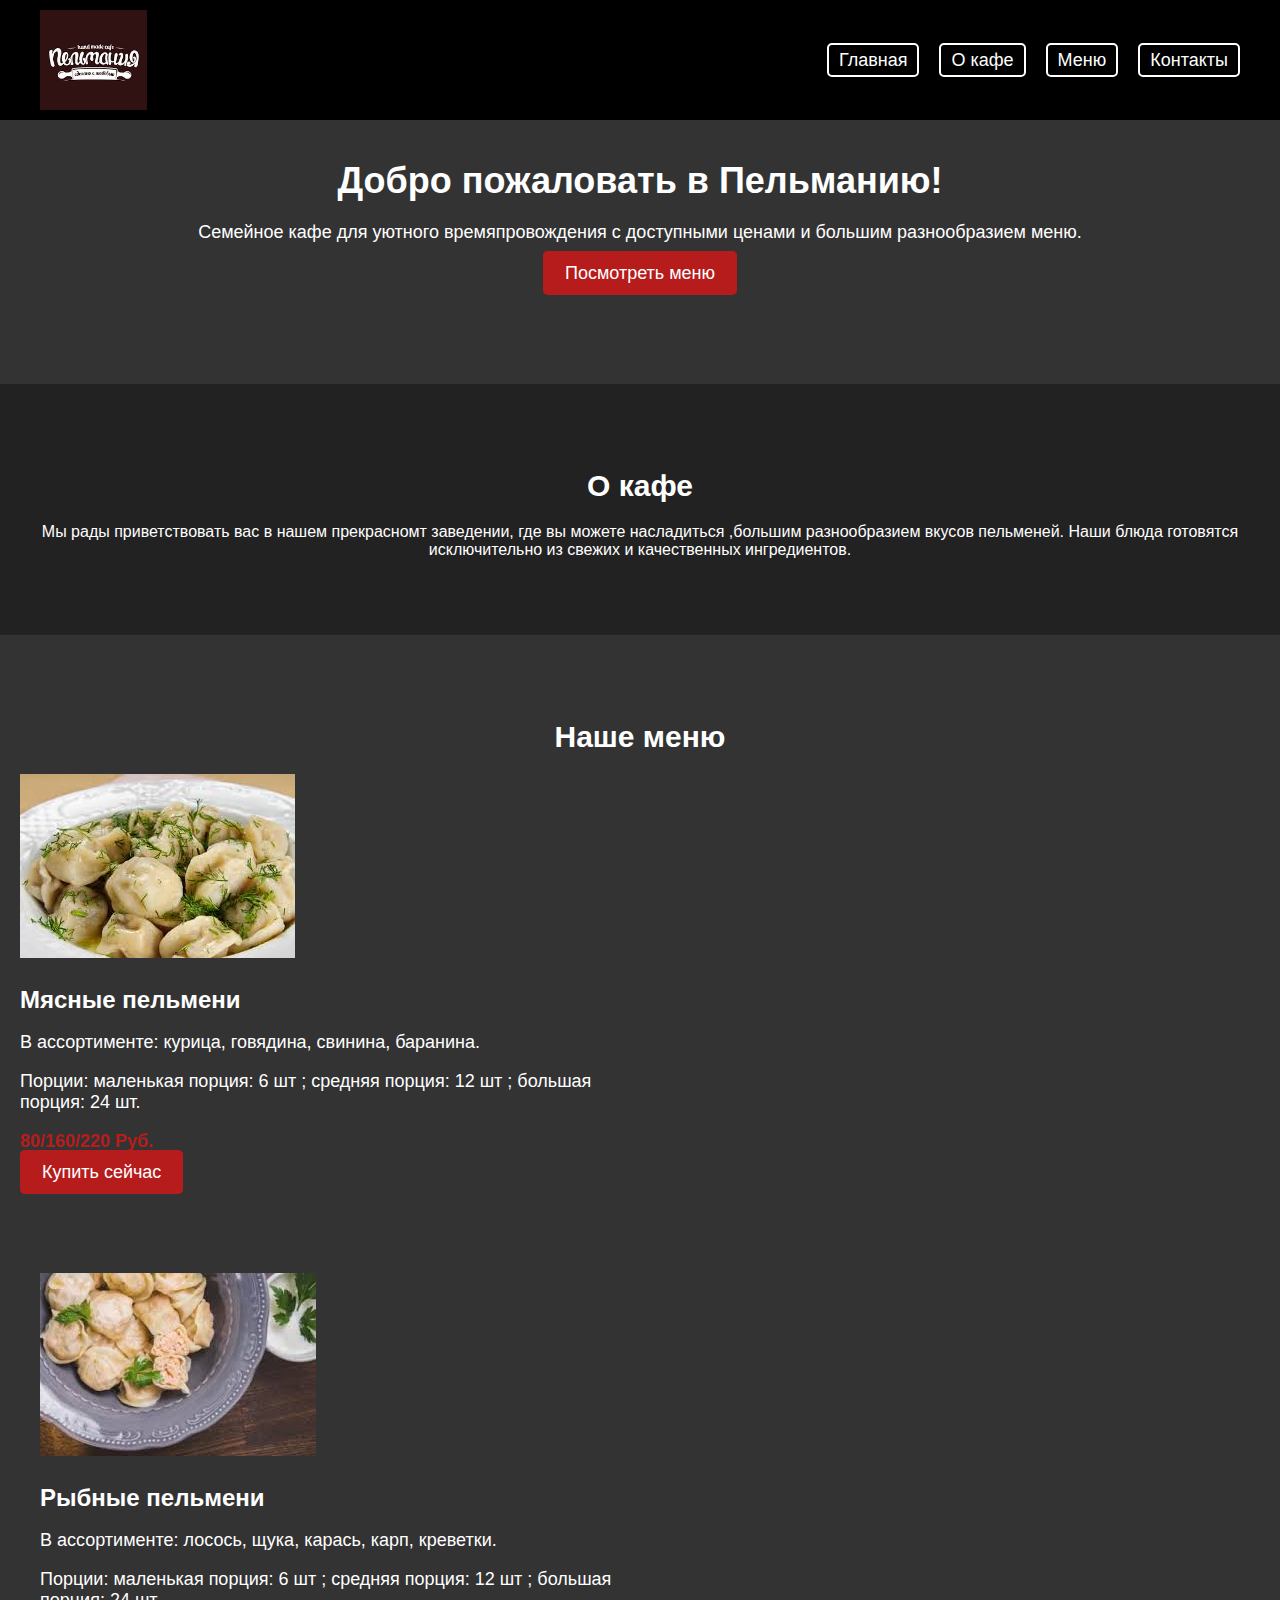
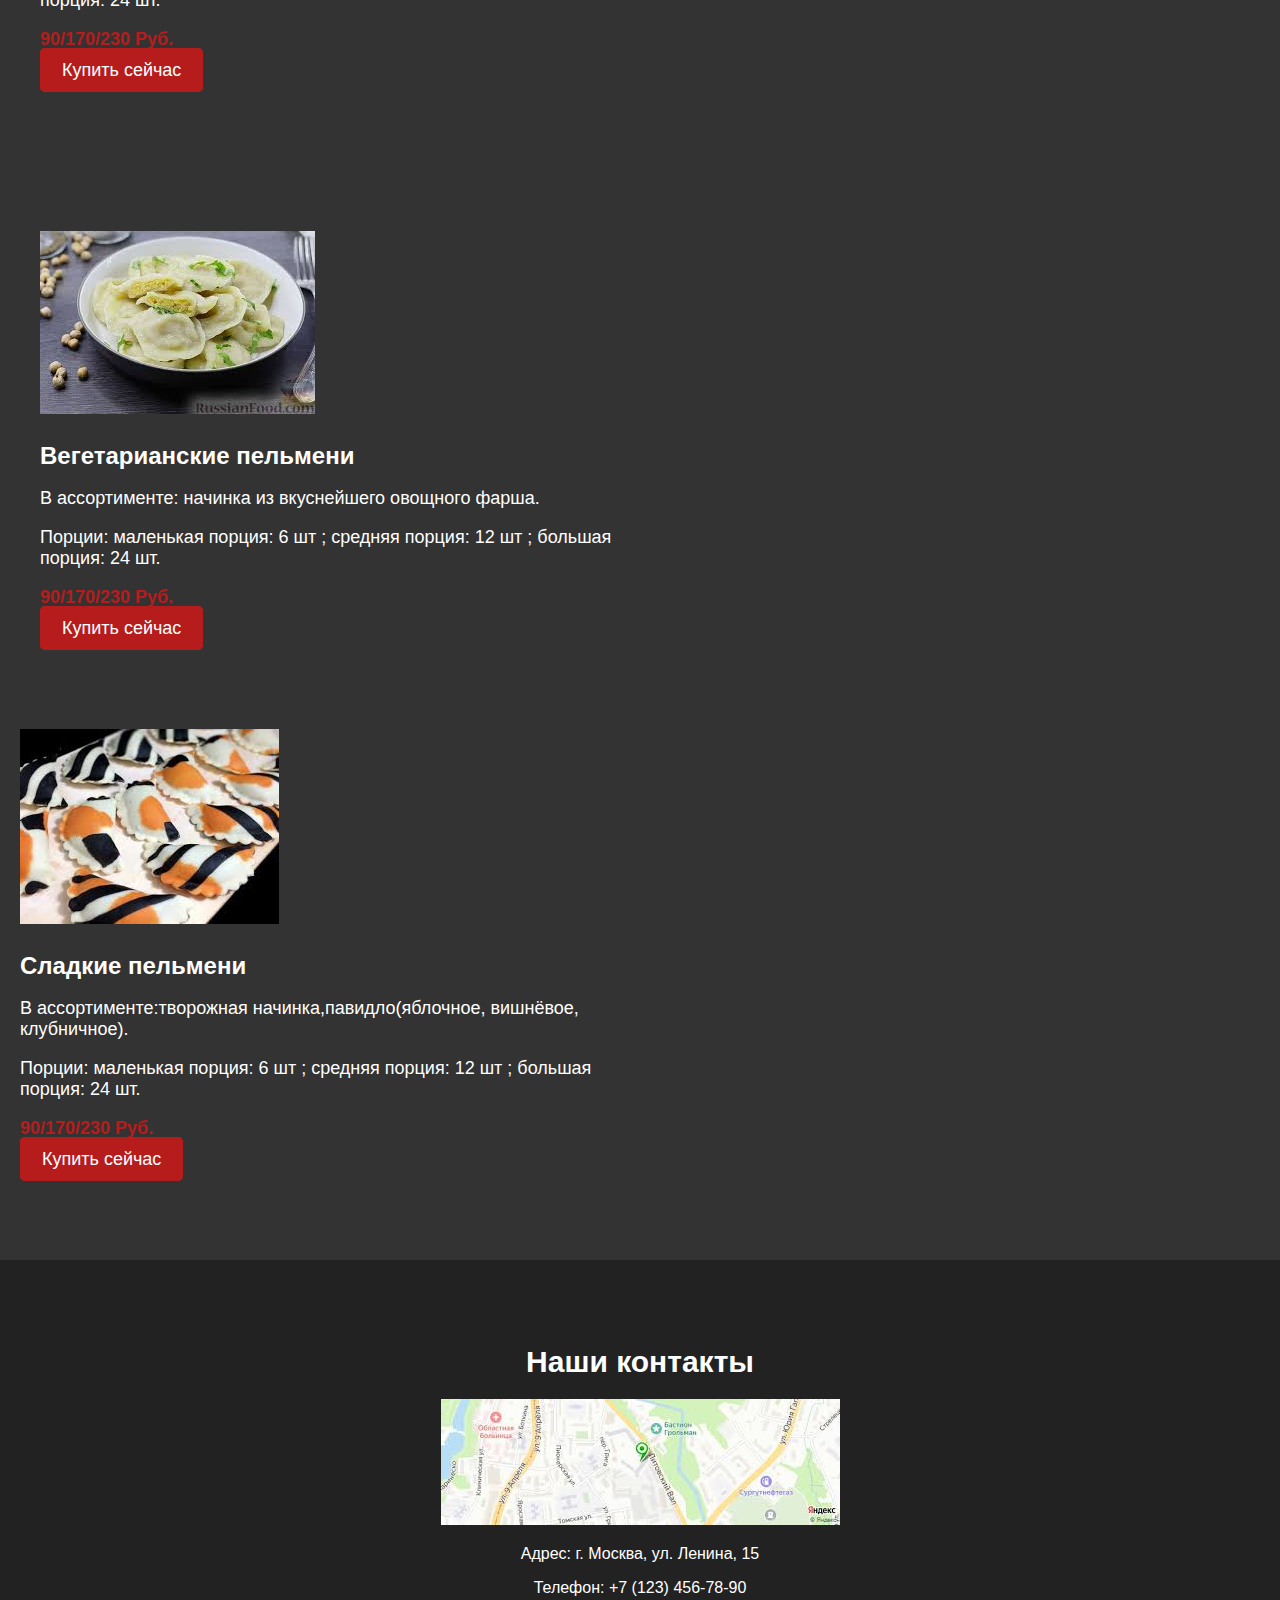
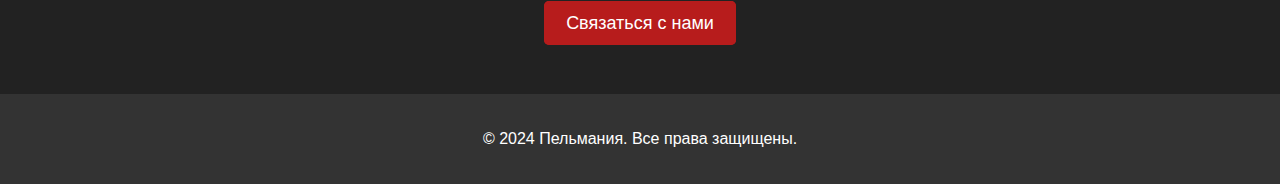
<file: index.html>
<!DOCTYPE html>
<html lang="ru">
<head>
    <meta charset="UTF-8">
    <meta http-equiv="X-UA-Compatible" content="IE=edge">
    <meta name="viewport" content="width=device-width, initial-scale=1.0">
    <title>Пельмания</title>
    <link rel="stylesheet" href="styles.css">
</head>
<body>
    <!-- Навигационная панель -->
    <nav class="navbar">
        <div class="container">
            <a class="navbar-brand" href="#home">
                <img src="img/logo.jpg" alt="Логотип Пельмания">
            </a>
            <ul class="nav-links">
                <li><a href="#home">Главная</a></li>
                <li><a href="#about">О кафе</a></li>
                <li><a href="#menu">Меню</a></li>
                <li><a href="#contact">Контакты</a></li>
            </ul>
        </div>
    </nav>

    <!-- Главная страница -->
    <header id="home" class="hero">
        <div class="hero-content">
            <h1>Добро пожаловать в Пельманию!</h1>
            <p>Семейное кафе для уютного времяпровождения с доступными ценами и большим разнообразием меню.</p>
            <a class="btn" href="#menu">Посмотреть меню</a>
        </div>
    </header>

    <!-- Информация о кафе -->
    <section id="about" class="about">
        <div class="container">
            <h2>О кафе</h2>
          <p>Мы рады приветствовать вас в нашем прекрасномт заведении, где вы можете насладиться ,большим разнообразием вкусов пельменей. Наши блюда готовятся исключительно из свежих и качественных ингредиентов.</p>
        </div>
    </section>

    <!-- Меню -->
    <section id="menu" class="menu">
        <div class="container">
            <h2>Наше меню</h2>
			<img src="img/meat.jpg" alt="Мясные пельмени">
            <div class="menu-item">
                <div class="menu-description">
                    <h3>Мясные пельмени</h3>
                    <p>В ассортименте: курица, говядина, свинина, баранина.</p>
                    <p>Порции: маленькая порция: 6 шт ; средняя порция: 12 шт ; большая порция: 24 шт.</p>
                    <p class="price">80/160/220 Руб.</p>
                  <a href="file:reg/dlakurs.html" class="btn btn_outline">Купить сейчас</a>
                </div>
            </div>
            <!-- Добавьте другие блюда аналогично -->
			<section id="menu" class="menu">
        <div class="container">
			<img src="img/fish.jpg" alt="Рыбные пельмени">
            <div class="menu-item">
                <div class="menu-description">
                    <h3>Рыбные пельмени</h3>
                    <p>В ассортименте: лосось, щука, карась, карп, креветки.</p>
                    <p>Порции: маленькая порция: 6 шт ; средняя порция: 12 шт ; большая порция: 24 шт.</p>
                    <p class="price">90/170/230 Руб.</p>
                    <a href="file:reg/dlakurs.html" class="btn btn_outline">Купить сейчас</a>
                </div>
            </div>
        </div>
    </section>
	<section id="menu" class="menu">
        <div class="container">
			<img src="img/trava.jpg" alt="Вегетарианские пельмени">
            <div class="menu-item">
                <div class="menu-description">
                    <h3>Вегетарианские пельмени</h3>
                      <p>В ассортименте: начинка из вкуснейшего овощного фарша.</p>
					<p>Порции: маленькая порция: 6 шт ; средняя порция: 12 шт ; большая порция: 24 шт.</p>
                    <p class="price">90/170/230 Руб.</p>
                    <a href="file:reg/dlakurs.html" class="btn btn_outline">Купить сейчас</a>
                </div>
            </div>
        </div>
    </section>
	   <div class="container">
			<img src="img/slad.jpg" alt="Сладкие пельмени">
            <div class="menu-item">
                <div class="menu-description">
                    <h3>Сладкие пельмени</h3>
		 <p>В ассортименте:творожная начинка,павидло(яблочное, вишнёвое, клубничное). </p>
                    <p>Порции: маленькая порция: 6 шт ; средняя порция: 12 шт ; большая порция: 24 шт.</p>
                    <p class="price">90/170/230 Руб.</p>
                    <a href="file:reg/dlakurs.html" class="btn btn_outline">Купить сейчас</a>
                </div>
            </div>
        </div>
    </section>
    <!-- Контакты -->
    <section id="contact" class="contact">
        <div class="container">
            <h2>Наши контакты</h2>
				<img src="img/map.jpg" alt="Адресс">
            <p>Адрес: г. Москва, ул. Ленина, 15</p>
            <p>Телефон: +7 (123) 456-78-90</p>
            <a class="btn" href="mailto:info@pelmania.ru">Связаться с нами</a>
        </div>
    </section>

    <footer>
        <div class="container">
            <p>&copy; 2024 Пельмания. Все права защищены.</p>
        </div>
    </footer>
</body>
</html>
</file>
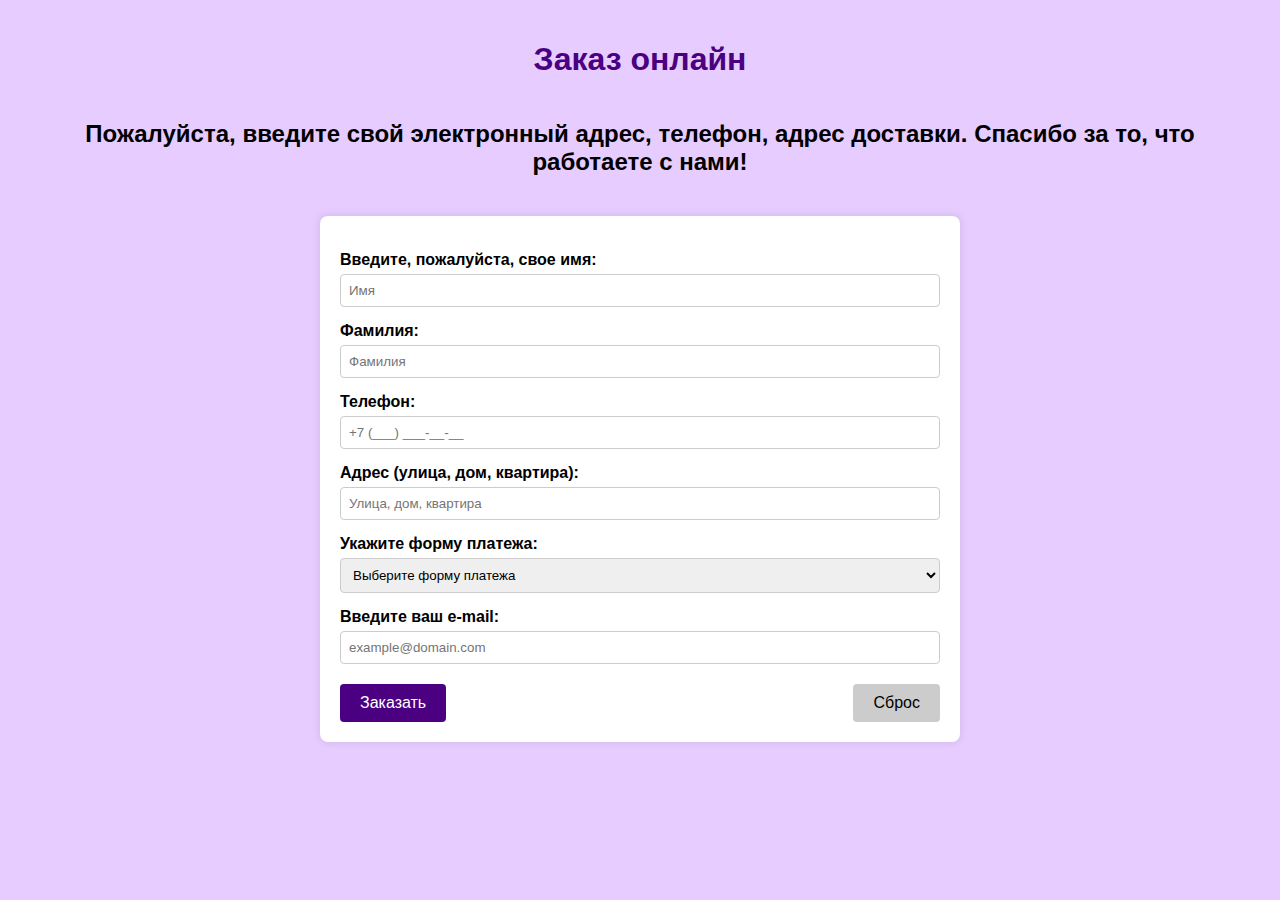
<file: reg/dlakurs.html>
<!DOCTYPE html>
<html lang="ru">
<head>
<meta charset="UTF-8" />
<meta name="viewport" content="width=device-width, initial-scale=1.0" />
<title>Регистрация заказа</title>
<style>
  body {
    background-color: #E6CCFF; /* нежно-фиолетовый фон */
    font-family: Arial, sans-serif;
    margin: 0;
    padding: 20px;
  }

  h1 {
    text-align: center;
    color: #4B0082;
  }
  h2 {
    text-align: center;
    padding: 20px;
  }

  form {
    max-width: 600px;
    margin: 0 auto;
    background-color: #fff;
    padding: 20px;
    border-radius: 8px;
    box-shadow: 0 0 10px rgba(0,0,0,0.1);
  }

  label {
    display: block;
    margin-top: 15px;
    font-weight: bold;
  }

  input[type="text"],
  input[type="email"],
  input[type="tel"],
  select {
    width: 100%;
    padding: 8px;
    margin-top: 5px;
    border-radius: 4px;
    border: 1px solid #ccc;
    box-sizing: border-box;
  }

  .buttons {
    margin-top: 20px;
    display: flex;
    justify-content: space-between;
  }

  button {
    padding: 10px 20px;
    border:none;
    border-radius:4px;
    cursor:pointer;
    font-size:16px;
  }

  .submit-btn {
    background-color:#4B0082; 
    color:#fff; 
  }

  .reset-btn {
    background-color:#ccc; 
    color:#000; 
  }

</style>
</head>
<body>

<h1>Заказ онлайн</h1>

<h2>Пожалуйста, введите свой электронный адрес, телефон, адрес доставки. Спасибо за то, что работаете с нами!</h2>

<form id="orderForm" onsubmit="return validateForm()">
  
  <label for="name">Введите, пожалуйста, свое имя:</label>
  
  <input type="text" id="name" name="name" placeholder="Имя" required />
  
  <label for="surname">Фамилия:</label>
  
  <input type="text" id="surname" name="surname" placeholder="Фамилия" required />
  
  <label for="phone">Телефон:</label>
  
  <input type="tel" id="phone" name="phone" placeholder="+7 (___) ___-__-__" pattern="\+?\d{1,3}?[ -]?$?\d{3}$?[ -]?\d{3}[ -]?\d{2}[ -]?\d{2}" required />
  
  <label for="address">Адрес (улица, дом, квартира):</label>
  
  <input type="text" id="address" name="address" placeholder="Улица, дом, квартира" required />
  
  <label for="payment">Укажите форму платежа:</label>
  
  <select id="payment" name="payment" required>
    <option value="">Выберите форму платежа</option>
    <option value="наличными курьеру">Наличными курьеру</option>
    
 </select>

<label for="email">Введите ваш e-mail:</label>

<input type="email" id="email" name="email" placeholder="example@domain.com" required />

<div class="buttons">
<button type="submit" class="submit-btn">Заказать</button>
<button type="reset" class="reset-btn">Сброс</button>
</div>

</form>

<script>
// Простая проверка формы перед отправкой
function validateForm() {
	const form = document.getElementById('orderForm');
	if (!form.checkValidity()) {
		alert('Пожалуйста, заполните все обязательные поля правильно.');
		return false; // Не отправлять форму
	}
	
	// Дополнительная проверка email
	const email = document.getElementById('email').value.trim();
	const emailPattern = /^[^\s@]+@[^\s@]+\.[^\s@]+$/;
	if (!emailPattern.test(email)) {
		alert('Пожалуйста, введите правильный email.');
		return false;
	}
	
	// Проверка телефона (можно расширить по необходимости)
	const phone = document.getElementById('phone').value.trim();
	if (phone === '') {
		alert('Пожалуйста, введите номер телефона.');
		return false;
	}
	
	// Если все проверки прошли
	alert('Спасибо за ваш заказ! Мы свяжемся с вами для подтверждения.');
	return true; // Можно отправлять форму или обрабатывать далее
}
</script>

</body>
</html>
</file>
<file: styles.css>
/* Основные цвета */
:root {
    --primary-color: #b71c1c; /* Бордовый */
    --secondary-color: #333; /* Черный */
    --text-color: #fff; /* Белый для текста */
    --background-color: #222; /* Темно-серый фон */
    --nav-background: #000; /* Черный для навигации */
}

/* Основной фон и текст */
body {
    background-color: var(--background-color);
    color: var(--text-color);
    font-family: 'Arial', sans-serif;
    margin: 0;
    padding: 0;
}

/* Навигационная панель */
.navbar {
    background-color: var(--nav-background);
    padding: 10px 0;
    position: fixed;
    width: 100%;
    top: 0;
    left: 0;
    z-index: 1000;
}

.navbar .container {
    display: flex;
    justify-content: space-between;
    align-items: center;
    max-width: 1200px;
    margin: 0 auto;
    padding: 0 20px;
}

.navbar-brand {
    display: flex;
    align-items: center;
    color: var(--text-color);
    text-decoration: none;
}

.navbar-brand img {
    height: 100px;
    margin-right: 15px;
}

.navbar-brand h1 {
    font-size: 24px;
    margin: 0;
}

.nav-links {
    list-style: none;
    margin: 0;
    padding: 0;
    display: flex;
}

.nav-links li {
    margin-left: 20px;
}

.nav-links a {
    color: var(--text-color);
    text-decoration: none;
    font-size: 18px;
    padding: 5px 10px;
    border: 2px solid var(--text-color);
    border-radius: 5px;
}

.nav-links a:hover {
    background-color: var(--primary-color);
    color: var(--nav-background);
}

/* Главная страница */
.hero {
    background-color: var(--secondary-color);
    color: var(--text-color);
    padding: 100px 20px;
    text-align: center;
    margin-top: 60px; /* Чтобы не перекрывалась навигацией */
}

.hero-content h1 {
    font-size: 36px;
    margin: 0;
}

.hero-content p {
    font-size: 18px;
    margin: 20px 0;
}

.btn {
    background-color: var(--primary-color);
    color: var(--text-color);
    padding: 10px 20px;
    border: 2px solid var(--primary-color);
    border-radius: 5px;
    text-decoration: none;
    font-size: 18px;
    transition: background-color 0.3s, color 0.3s;
}

.btn:hover {
    background-color: var(--text-color);
    color: var(--primary-color);
}

/* Информация о кафе */
.about {
    padding: 60px 20px;
    background-color: var(--background-color);
    color: var(--text-color);
    text-align: center;
}

.about h2 {
    font-size: 30px;
    margin-bottom: 20px;
}

/* Меню */
.menu {
    padding: 60px 20px;
    background-color: var(--secondary-color);
    color: var(--text-color);
}

.menu h2 {
    font-size: 30px;
    margin-bottom: 20px;
    text-align: center;
}

.menu-item {
    display: flex;
    align-items: center;
    margin-bottom: 30px;
}

.menu-item img {
    width: 200px;
    height: auto;
    margin-right: 20px;
}

.menu-description {
    max-width: 600px;
}

.menu-description h3 {
    font-size: 24px;
    margin-bottom: 10px;
}

.menu-description p {
    font-size: 18px;
    margin-bottom: 10px;
}

.price {
    font-size: 20px;
    font-weight: bold;
    color: var(--primary-color);
}

/* Контакты */
.contact {
    padding: 60px 20px;
    background-color: var(--background-color);
    color: var(--text-color);
    text-align: center;
}

.contact h2 {
    font-size: 30px;
    margin-bottom: 20px;
}

/* Футер */
footer {
    background-color: var(--secondary-color);
    color: var(--text-color);
    padding: 20px 0;
    text-align: center;
}
</file>
